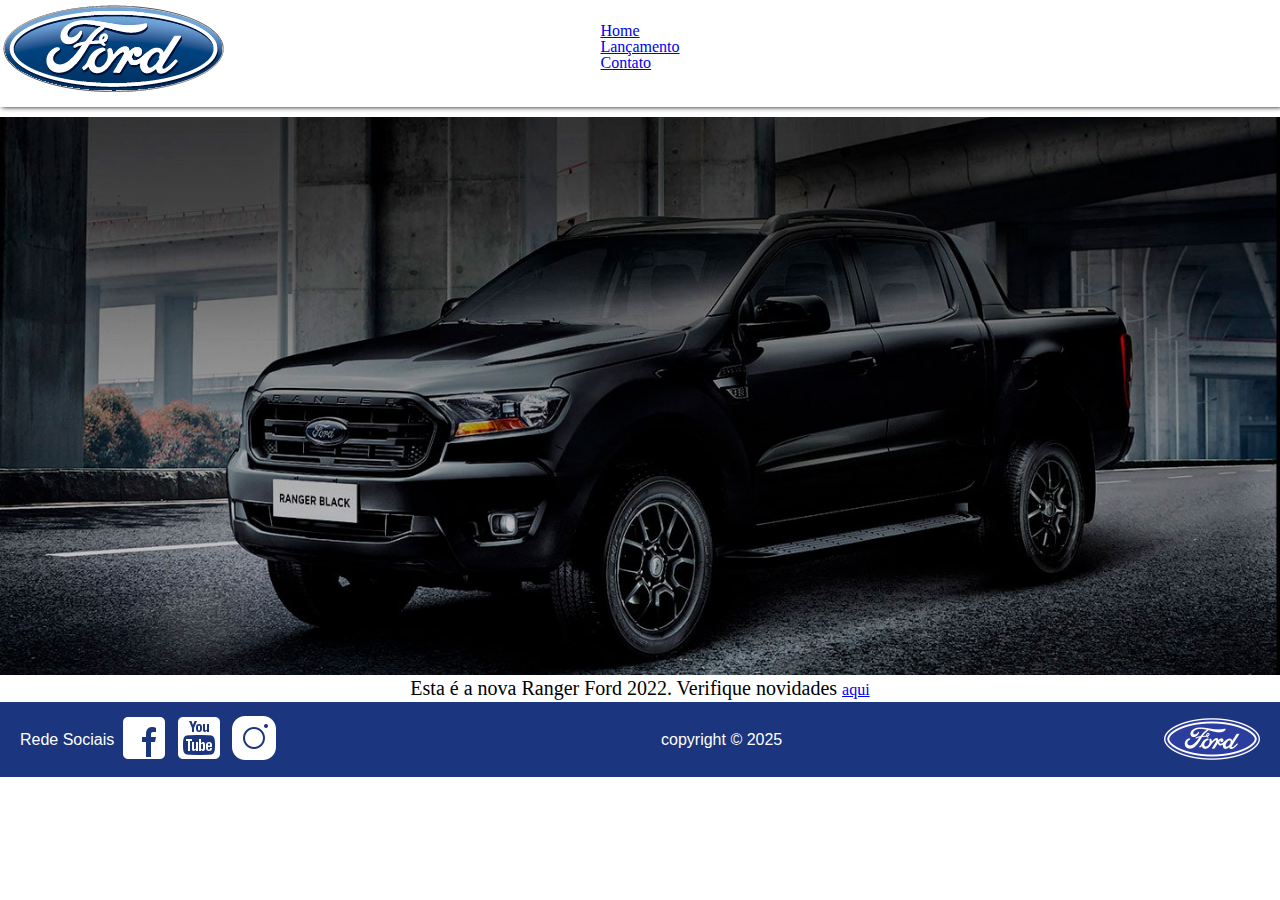
<file: index.html>
<!DOCTYPE html>
<html lang="pt-br">
<head>
    <meta charset="UTF-8">
    <meta name="viewport" content="width=device-width, initial-scale=1.0">
    <link rel="stylesheet" href="style/reset.css">
    <link rel="stylesheet" href="style/style.css">
    <title>Desafio Ford</title>
</head>
<body>
    <header>
        <nav class="nav-bar">
            <img src="assets/img/logo-ford-256.png" class="nav-bar__logo">
            <ul class="nav-bar__list-link">
                <li><a href="index.html" class="nav-bar__list-link--home-link">Home</a></li>
                <li><a href="launch.html" class="nav-bar__list-link--launch-link">Lançamento</a></li>
                <li><a href="contact.html" class="nav-bar__list-link--contact-link">Contato</a></li>
            </ul>
        </nav>
    </header>
    <main class="main-container">
        <section class="container-main__section-main-page">
            <img src="assets/img/imagem_1.jpg">
            <h2>Esta é a nova Ranger Ford 2022. Verifique novidades <a href="#">aqui</a></h2>
        </section>
    </main>
    <footer class="footer-container">
        <div class="footer-container__social-container">
            <h3 class="footer-container__social-container--title">Rede Sociais</h3>
            <a href="#1"><img src="assets/img/facebook-50.png"></a>
            <a href="#2"><img src="assets/img/youtube-squared-50.png"></a>
            <a href="#3"><img src="assets/img/instagram-logo-50.png"></a>
        </div>
        <h3 class="footer-container__copyright">copyright © 2025</h3>
        <img src="assets/img/ford-96.png" class="footer-container__logo">
    </footer>
</body>
</html>
</file>
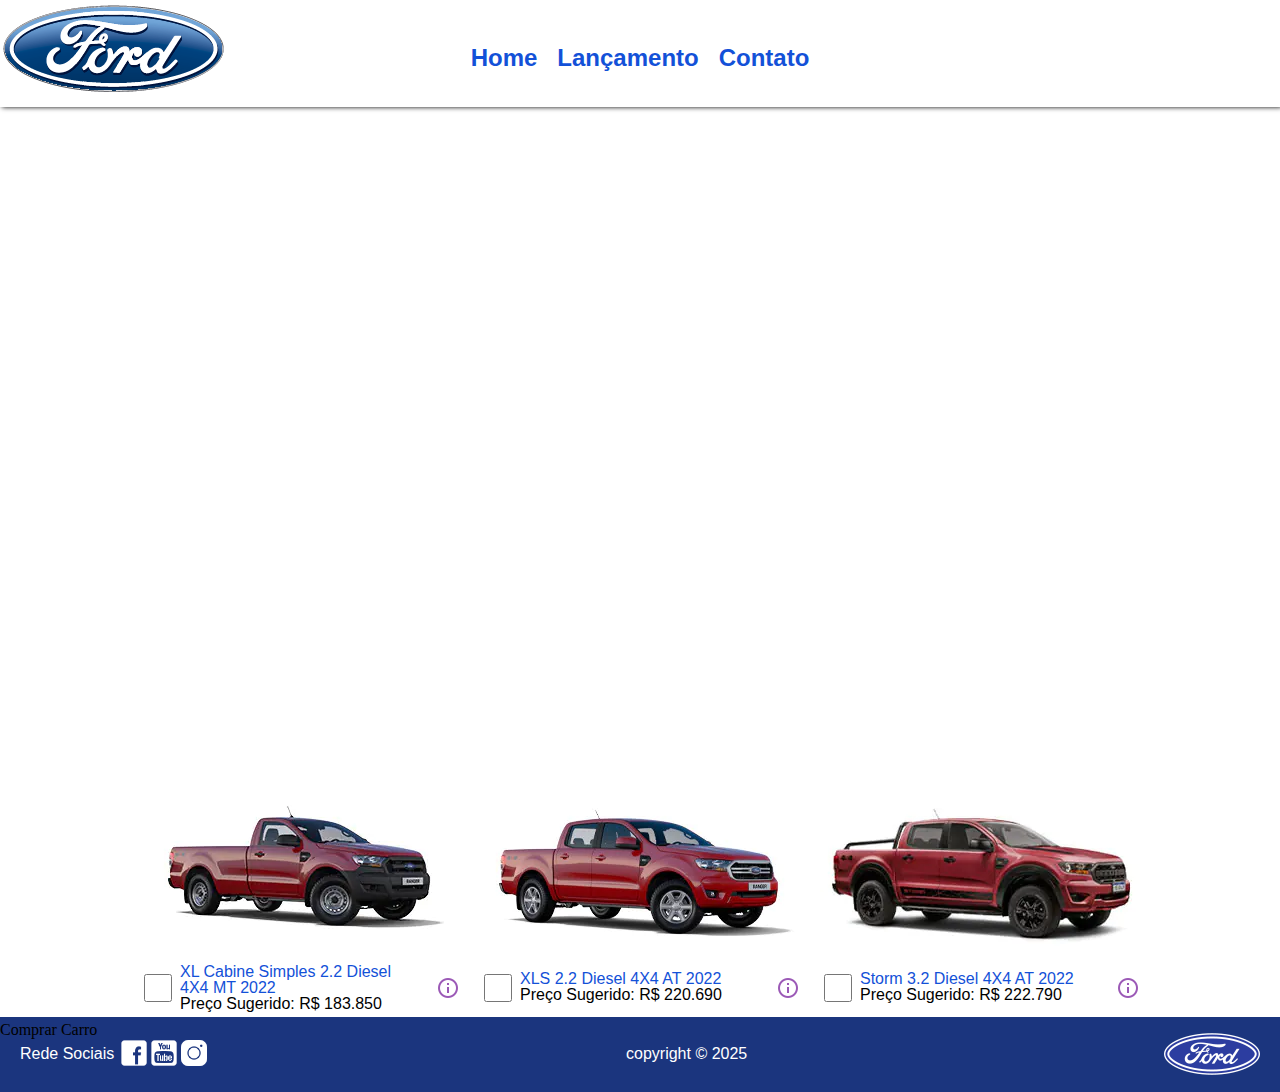
<file: launch.html>
<!DOCTYPE html>
<html lang="pt-br">
<head>
    <meta charset="UTF-8">
    <meta name="viewport" content="width=device-width, initial-scale=1.0">
    <link rel="stylesheet" href="../style/style.css">
    <title>Ford Desafio</title>
</head>
<body>
    <header>
        <nav class="nav-bar">
            <img src="../assets/img/logo-ford-256.png" alt="Logo da Ford Company" class="nav-bar__logo">
            <ul class="nav-bar__link-list">
                <li><a href="../index.html">
                    Home
                    <p>🞁</p>
                </a></li>
                <li><a href="launch.html">
                    Lançamento
                    <p>🞁</p>
                </a></li>
                <li><a href="contact.html">
                    Contato
                    <p>🞁</p>
                </a></li>
            </ul>
        </nav>
    </header> 
    <main class="car-option-container">
        <section class="car-option-container__section">
            <!-- Video do Ford Ranger 2022 -->
            <iframe width="100%" height="650" src="https://www.youtube.com/embed/vQsryuNmsL0" title="Ford Ranger 2022 | Gerações" frameborder="0" allow="accelerometer; autoplay; clipboard-write; encrypted-media; gyroscope; picture-in-picture; web-share" referrerpolicy="strict-origin-when-cross-origin" allowfullscreen></iframe>
            <!-- Opções de Compras -->
            <div class="car-option-container__options">
                <!-- XL CABINE -->
                <article class="car-option-container__item">
                    <img src="../assets/img/XL Cabine.jpg" class="car-option-container__car-image">
                    <div class="car-option-container__describe">
                        <div class="car-option-container__box">
                            <input type="checkbox" class="car-option-container__checkbox">
                            <div class="car-option-container__details">
                                <h2 class="car-option-container__details--name">XL Cabine Simples 2.2 Diesel 4X4 MT 2022</h2>
                                <h3 class="car-option-container__details--price">Preço Sugerido: R$ 183.850</h3>
                            </div>
                        </div>
                        <img src="../assets/img/info.png" class="car-option-container__info">
                    </div>
                </article>
                <article class="car-option-container__item">
                    <img src="../assets/img/xls 2.2 diesel.jpg" class="car-option-container__car-image">
                    <div class="car-option-container__describe">
                        <div class="car-option-container__box">
                            <input type="checkbox" class="car-option-container__checkbox">
                            <div class="car-option-container__details">
                                <h2 class="car-option-container__details--name">XLS 2.2 Diesel 4X4 AT 2022</h2>
                                <h3 class="car-option-container__details--price">Preço Sugerido: R$ 220.690</h3>
                            </div>
                        </div>
                        <img src="../assets/img/info.png" class="car-option-container__info">
                    </div>
                </article>
                <article class="car-option-container__item">
                    <img src="../assets/img/storm.jpg" class="car-option-container__car-image">
                    <div class="car-option-container__describe">
                        <div class="car-option-container__box">
                            <input type="checkbox" class="car-option-container__checkbox">
                            <div class="car-option-container__details">
                                <h2 class="car-option-container__details--name">Storm 3.2 Diesel 4X4 AT 2022</h2>
                                <h3 class="car-option-container__details--price">Preço Sugerido: R$ 222.790</h3>
                            </div>
                        </div>
                        <img src="../assets/img/info.png" class="car-option-container__info">
                    </div>
                </article>
                <!-- ===== -->
            </div>
            <div class="car-option-container__button">Comprar Carro</div>
        </section>
    </main>
    <footer class="footer-container">
        <div class="footer-container__social-container">
            <h3 class="footer-container__social-container--title">Rede Sociais</h3>
            <div class="footer-container__social-container--box">
                <a href="#1"><img src="../assets/img/facebook-50.png" alt="ícone do Facebook"></a>
                <a href="#2"><img src="../assets/img/youtube-squared-50.png" alt="ícone do Youtube"></a>
                <a href="#3"><img src="../assets/img/instagram-logo-50.png" alt="ícone do Instagram"></a>
            </div>
        </div>
        <h3 class="footer-container__copyright">copyright © 2025</h3>
        <img src="../assets/img/ford-96.png" class="footer-container__logo" alt="logo da ford company">
    </footer>
</body>
</html>
</file>
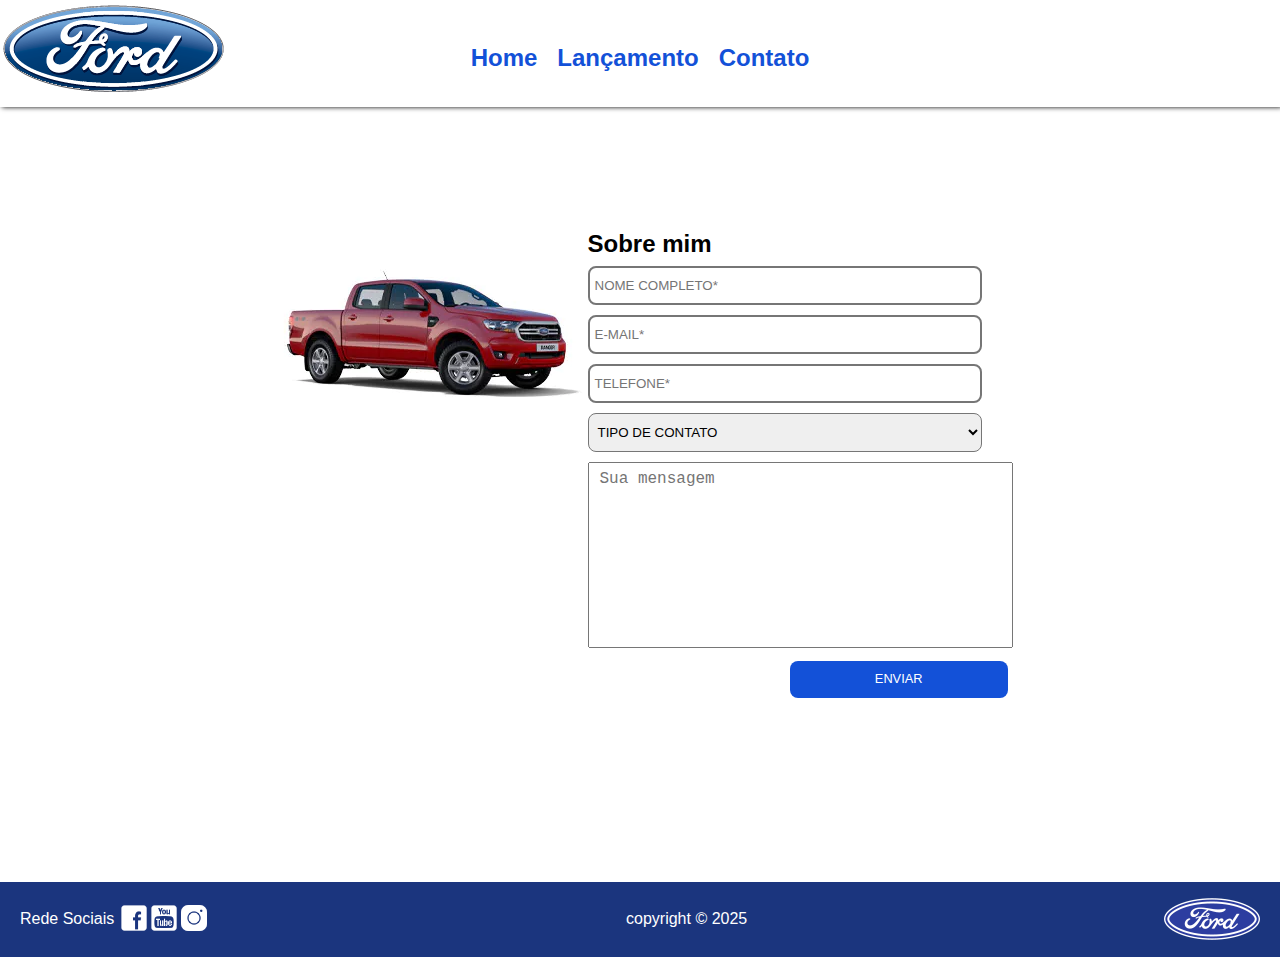
<file: pages/contact.html>
<!DOCTYPE html>
<html lang="pt-br">
<head>
    <meta charset="UTF-8">
    <meta name="viewport" content="width=device-width, initial-scale=1.0">
    <link rel="stylesheet" href="../style/style.css">
    <title>Desafio Ford</title>
</head>
<body>
    <header>
        <nav class="nav-bar">
            <img src="../assets/img/logo-ford-256.png" alt="Logo da Ford Company" class="nav-bar__logo">
            <ul class="nav-bar__link-list">
                <li><a href="../index.html">
                    Home
                    <p>🞁</p>
                </a></li>
                <li><a href="launch.html">
                    Lançamento
                    <p>🞁</p>
                </a></li>
                <li><a href="contact.html">
                    Contato
                    <p>🞁</p>
                </a></li>
            </ul>
        </nav>
    </header> 
    <main class="contact-form-container">
        
        <section class="contact-form-container__section">
            <img src="../assets/img/xls 2.2 diesel.jpg" class="contact-form-container__image">
            <form class="contact-form-container__form">
                <h2 class="contact-form-container__form--title">Sobre mim</h2>
                <input type="text" class="contact-form-container__form--input" placeholder="NOME COMPLETO*">
                <input type="email" class="contact-form-container__form--input" placeholder="E-MAIL*">
                <input type="text" class="contact-form-container__form--input" placeholder="TELEFONE*">
                <select id="faixa" class="contact-form-container__form--input-select">
                    <option value="" disabled selected hidden>TIPO DE CONTATO</option>
                    <option value="">Elogio</option>
                    <option value="">Reclamação</option>
                    <option value="">Solicitação</option>
                </select>
                <div class="contact-form-container__dialog-info">
                    <textarea placeholder="Sua mensagem" rows="12" cols="50"></textarea>
                </div>
                <div class="contact-form-container__form__button">ENVIAR</div>
            </form>
        </section>

    </main>
    <footer class="footer-container">
        <div class="footer-container__social-container">
            <h3 class="footer-container__social-container--title">Rede Sociais</h3>
            <div class="footer-container__social-container--box">
                <a href="https://www.facebook.com/FordBrasil" target="_blank"><img src="../assets/img/facebook-50.png" alt="ícone do Facebook"></a>
                <a href="https://www.youtube.com/@fordbrasil"><img src="../assets/img/youtube-squared-50.png" alt="ícone do Youtube"></a>
                <a href="#3"><img src="../assets/img/instagram-logo-50.png" alt="ícone do Instagram"></a>
            </div>
        </div>
        <h3 class="footer-container__copyright">copyright © 2025</h3>
        <img src="../assets/img/ford-96.png" class="footer-container__logo" alt="logo da ford company">
    </footer>
</body>
</html>
</file>
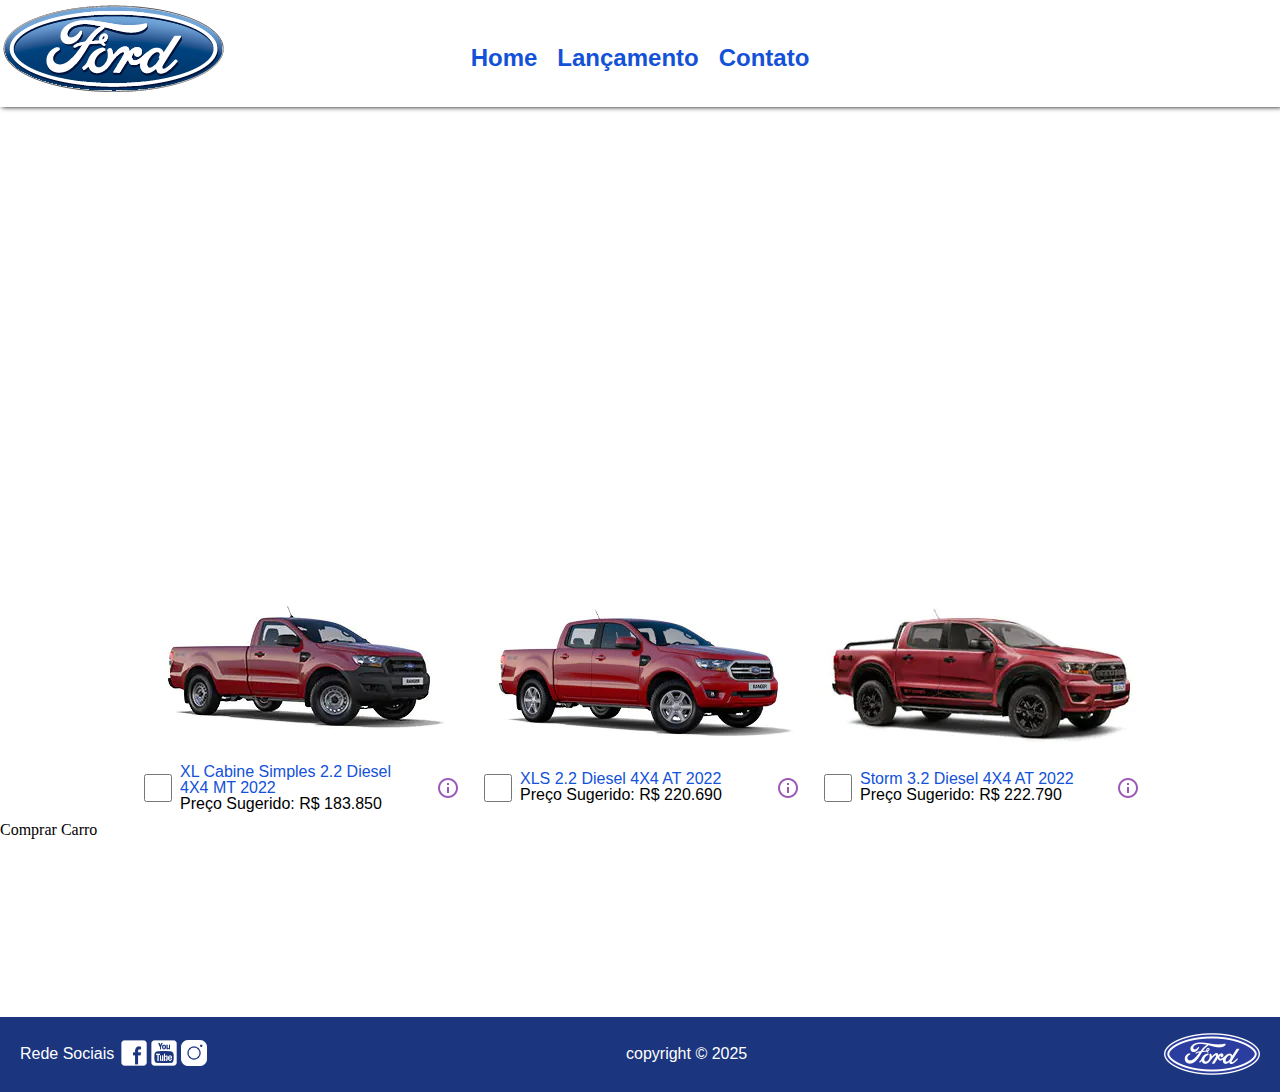
<file: pages/launch.html>
<!DOCTYPE html>
<html lang="pt-br">
<head>
    <meta charset="UTF-8">
    <meta name="viewport" content="width=device-width, initial-scale=1.0">
    <link rel="stylesheet" href="../style/style.css">
    <title>Desafio Ford</title>
</head>
<body>
    <header>
        <nav class="nav-bar">
            <img src="../assets/img/logo-ford-256.png" alt="Logo da Ford Company" class="nav-bar__logo">
            <ul class="nav-bar__link-list">
                <li><a href="../index.html">
                    Home
                    <p>🞁</p>
                </a></li>
                <li><a href="launch.html">
                    Lançamento
                    <p>🞁</p>
                </a></li>
                <li><a href="contact.html">
                    Contato
                    <p>🞁</p>
                </a></li>
            </ul>
        </nav>
    </header> 
    <main class="car-option-container">
        <section class="car-option-container__section">
            <!-- Video do Ford Ranger 2022 -->
            <iframe width="100%" height="450" src="https://www.youtube.com/embed/vQsryuNmsL0" title="Ford Ranger 2022 | Gerações" frameborder="0" allow="accelerometer; autoplay; clipboard-write; encrypted-media; gyroscope; picture-in-picture; web-share" referrerpolicy="strict-origin-when-cross-origin" allowfullscreen></iframe>
            <!-- Opções de Compras -->
            <div class="car-option-container__options">
                <!-- XL CABINE -->
                <article class="car-option-container__item">
                    <img src="../assets/img/XL Cabine.jpg" class="car-option-container__car-image">
                    <div class="car-option-container__describe">
                        <div class="car-option-container__box">
                            <input type="checkbox" class="car-option-container__checkbox">
                            <div class="car-option-container__details">
                                <h2 class="car-option-container__details--name">XL Cabine Simples 2.2 Diesel 4X4 MT 2022</h2>
                                <h3 class="car-option-container__details--price">Preço Sugerido: R$ 183.850</h3>
                            </div>
                        </div>
                        <img src="../assets/img/info.png" class="car-option-container__info">
                    </div>
                </article>
                <article class="car-option-container__item">
                    <img src="../assets/img/xls 2.2 diesel.jpg" class="car-option-container__car-image">
                    <div class="car-option-container__describe">
                        <div class="car-option-container__box">
                            <input type="checkbox" class="car-option-container__checkbox">
                            <div class="car-option-container__details">
                                <h2 class="car-option-container__details--name">XLS 2.2 Diesel 4X4 AT 2022</h2>
                                <h3 class="car-option-container__details--price">Preço Sugerido: R$ 220.690</h3>
                            </div>
                        </div>
                        <img src="../assets/img/info.png" class="car-option-container__info">
                    </div>
                </article>
                <article class="car-option-container__item">
                    <img src="../assets/img/storm.jpg" class="car-option-container__car-image">
                    <div class="car-option-container__describe">
                        <div class="car-option-container__box">
                            <input type="checkbox" class="car-option-container__checkbox">
                            <div class="car-option-container__details">
                                <h2 class="car-option-container__details--name">Storm 3.2 Diesel 4X4 AT 2022</h2>
                                <h3 class="car-option-container__details--price">Preço Sugerido: R$ 222.790</h3>
                            </div>
                        </div>
                        <img src="../assets/img/info.png" class="car-option-container__info">
                    </div>
                </article>
                <!-- ===== -->
            </div>
            <div class="car-option-container__button">Comprar Carro</div>
        </section>
    </main>
    <footer class="footer-container">
        <div class="footer-container__social-container">
            <h3 class="footer-container__social-container--title">Rede Sociais</h3>
            <div class="footer-container__social-container--box">
                <a href="#1"><img src="../assets/img/facebook-50.png" alt="ícone do Facebook"></a>
                <a href="#2"><img src="../assets/img/youtube-squared-50.png" alt="ícone do Youtube"></a>
                <a href="#3"><img src="../assets/img/instagram-logo-50.png" alt="ícone do Instagram"></a>
            </div>
        </div>
        <h3 class="footer-container__copyright">copyright © 2025</h3>
        <img src="../assets/img/ford-96.png" class="footer-container__logo" alt="logo da ford company">
    </footer>
</body>
</html>
</file>
<file: style/style.css>
/*==========IMPORTS==========*/
@import url(reset.css);
@import url(launch.css);
@import url(contact.css);
/*==========VARÁVEIS-DO-CSS==========*/

:root{
    --primary-color: #1b357e;
    --secondary-color: #1351d8;
    --tertiary-color: #ffffff;

    --font-primary: Arial, Helvetica, sans-serif;
}
/*==========KEYFRAMES==========*/

@keyframes opacityAnimation {
    from {
        opacity: 0%;
    } to {
        opacity: 100%;
    }
}
/*==========SELETORES-DE-TAGS-BÁSICAS==========*/

body {
    width: 100%;
    height: 100%; 
}

/*==========BARRA-DE-NAVEGAÇÃO==========*/

.nav-bar {
    padding: 0 0 1% 0;
    margin-bottom: 10px;  
    width: 100%;
    box-shadow: 2px 0px 5px #000000;
    min-height: 94px;
    display: flex;
    justify-content: center;
    align-items: center;
    user-select: none;
}

.nav-bar__logo {
    inset: 0;
    position: absolute;
}

.nav-bar__link-list {
    justify-self: center;
    align-self: end;
    display: flex;
    gap: 20px;
}

.nav-bar__link-list li, .nav-bar__link-list a  {
    font-family: Arial, Helvetica, sans-serif;
    font-weight: 600;
    font-size: 1.5rem;
    color: var(--secondary-color);
    text-decoration: none;
}

.nav-bar__link-list a {
    display: flex;
    flex-direction: column;
    align-items: center;
}

/*HOVER-NAV-BAR*/
.nav-bar__link-list a:hover {
    color: var(--primary-color);
    transition: all 300ms;
}

.nav-bar__link-list p {
    opacity: 0%;
}

.nav-bar__link-list a:hover p {
    animation: opacityAnimation 550ms infinite;
}

/*==========MEDIA-QUERY==========*/

@media(max-width: 940px){
    .nav-bar {
        gap: 10px;
        flex-flow: column wrap;
    }

    .nav-bar__logo{
        position: initial;
    }

    .nav-bar__link-list {
        align-self: center;
        margin-bottom: 5px;
    }
}

@media(max-width: 720px) {
    .nav-bar {
        padding: 0;
        margin: 0;
    }

}

@media(max-width: 580px){
    .nav-bar__link-list {
        flex-direction: column;
        margin-bottom: 10px;
    }

}

/*==========PÁGINA-PRINCIPAL==========*/

.main-container {
    width: 100%;
    margin: 0 0 4px 0;
}

.main-container__section-main-page {
    display: flex;
    flex-direction: column;
    align-items: center;
    justify-content: center;
}

.main-container img {
    width: 100%;
    max-width: 1150px;
    height: 100%;
    min-height: 545px;
    background-size: cover;
}

.main-container h2 {
    text-align: center;
    user-select: none;
}

/*==========MEDIA-QUERY==========*/

@media(max-width: 1165px){
    .main-container img {
        width: 100%;
        max-width: 900px;
        height: 100%;
        min-height: 530px;
    }
}

@media(max-width: 920px){
    .main-container img {
        width: 100%;
        max-width: 700px;
    }
}

@media(max-width: 720px){
    .main-container {
        background-image: url(../assets/img/imagem_1.jpg);
        background-repeat: no-repeat;
        background-position-y: -60px;
        background-position-x: -145px;
        margin: 0;
    }

    .main-container__section-main-page img {
        visibility: hidden;
    }

    .main-container__section-main-page h2 {
        /*Background*/
        background-color: rgb(0, 0, 0, 0.30);
        padding: 15px 10px 15px 115px;
        /*Posição*/
        position: absolute;
        left: 35%;
        top: 50%;
        transform: translate(-50%, -50%);
        /*Propriedades*/
        color: var(--tertiary-color);
        font-family: var(--font-primary);
        font-weight: 600;
        font-size: 2.5rem;
        text-align: left;
        width: 380px;
        line-height: 50px;
    }

    .main-container__section-main-page a {
        color: var(--tertiary-color);
        text-decoration: none;
        background-color: var(--secondary-color);
        padding: 4px 12px;
        font-size: 2rem;
        border-radius: 4px;
        border: 2px solid var(--primary-color);
    }

    .main-container__section-main-page a:hover {
        color: #cfcece;
        background-color: var(--primary-color);
        border: 2px solid #cfcece;
        transition: all 300ms;
    }

}

@media(max-width: 580px){
    .main-container {
        width: 100%;
        background-position-y: 0px;
        background-position-x: -310px;
        background-size: cover;
    }

    .main-container__section-main-page {
        height: 100%;
        display: flex;
        justify-content: center;
        align-items: center;
    }

    .main-container__section-main-page h2 {
        position: static;
        background-color: rgb(0, 0, 0, 0);
        box-sizing: border-box;
        transform: translate(0, -50%);
        padding: 0;
        align-self: center;
        font-size: 2rem;
        text-align: center;
        height: 100%;
        width: 100%;
        max-height: 200px;
    }
}

@media(height >= 738px){

    .main-container img {
        width: 100%;
        max-width: 1600px;
        height: 100%;
        min-height: 500px;
    }

    .main-container h2 {
        font-size: 1.25rem;
    }

    .main-container a {
        font-size: 1rem;
    }

    .main-container__section-main-page {
        height: 100%;
    }


    
}
/*==========FOOTER==========*/

.footer-container {
    height: 75px;
    background-color: var(--primary-color);
    display: flex;
    justify-content: space-between;
    align-items: center;
    user-select: none;
}

.footer-container__social-container {
    display: flex;
    align-items: center;
    margin-left: 20px;
    gap: 5px;
}


.footer-container__social-container--title {
    font-family: Arial, Helvetica, sans-serif;
    color: var(--tertiary-color);
}

.footer-container__social-container--box {
    display: flex;
}
.footer-container__social-container--box img {
    max-width: 30px;
    width: 100%;
}

.footer-container__copyright {
    font-family: var(--font-primary);
    font-size: 1rem;
    color: var(--tertiary-color);
}

.footer-container__logo {
    margin-right: 20px;
}

/*==========MEDIA-QUERY==========*/

@media(max-width: 580px){

    .footer-container {
        flex-direction: column;
        height: auto;
        gap: 20px;
        align-items: center;
        text-align: center;
        justify-content: center;
    }

    .footer-container__social-container {
        margin: 0;
        flex-direction: column;
    }

    .footer-container__social-container--title {
        margin-top: 10px;
        font-size: 1.5rem;
    }

    .footer-container__social-container--box {
        gap: 10px;
    }

    .footer-container__social-container--box img {
        max-width: 45px;
        width: 100%;
    }

    .footer-container__logo {
        margin: 0;
        margin-bottom: 10px;
    }

}

@media (width >= 1500px) and (height >= 738px){
    .footer-container {
        height: 110.5px;
    }
}
</file>
